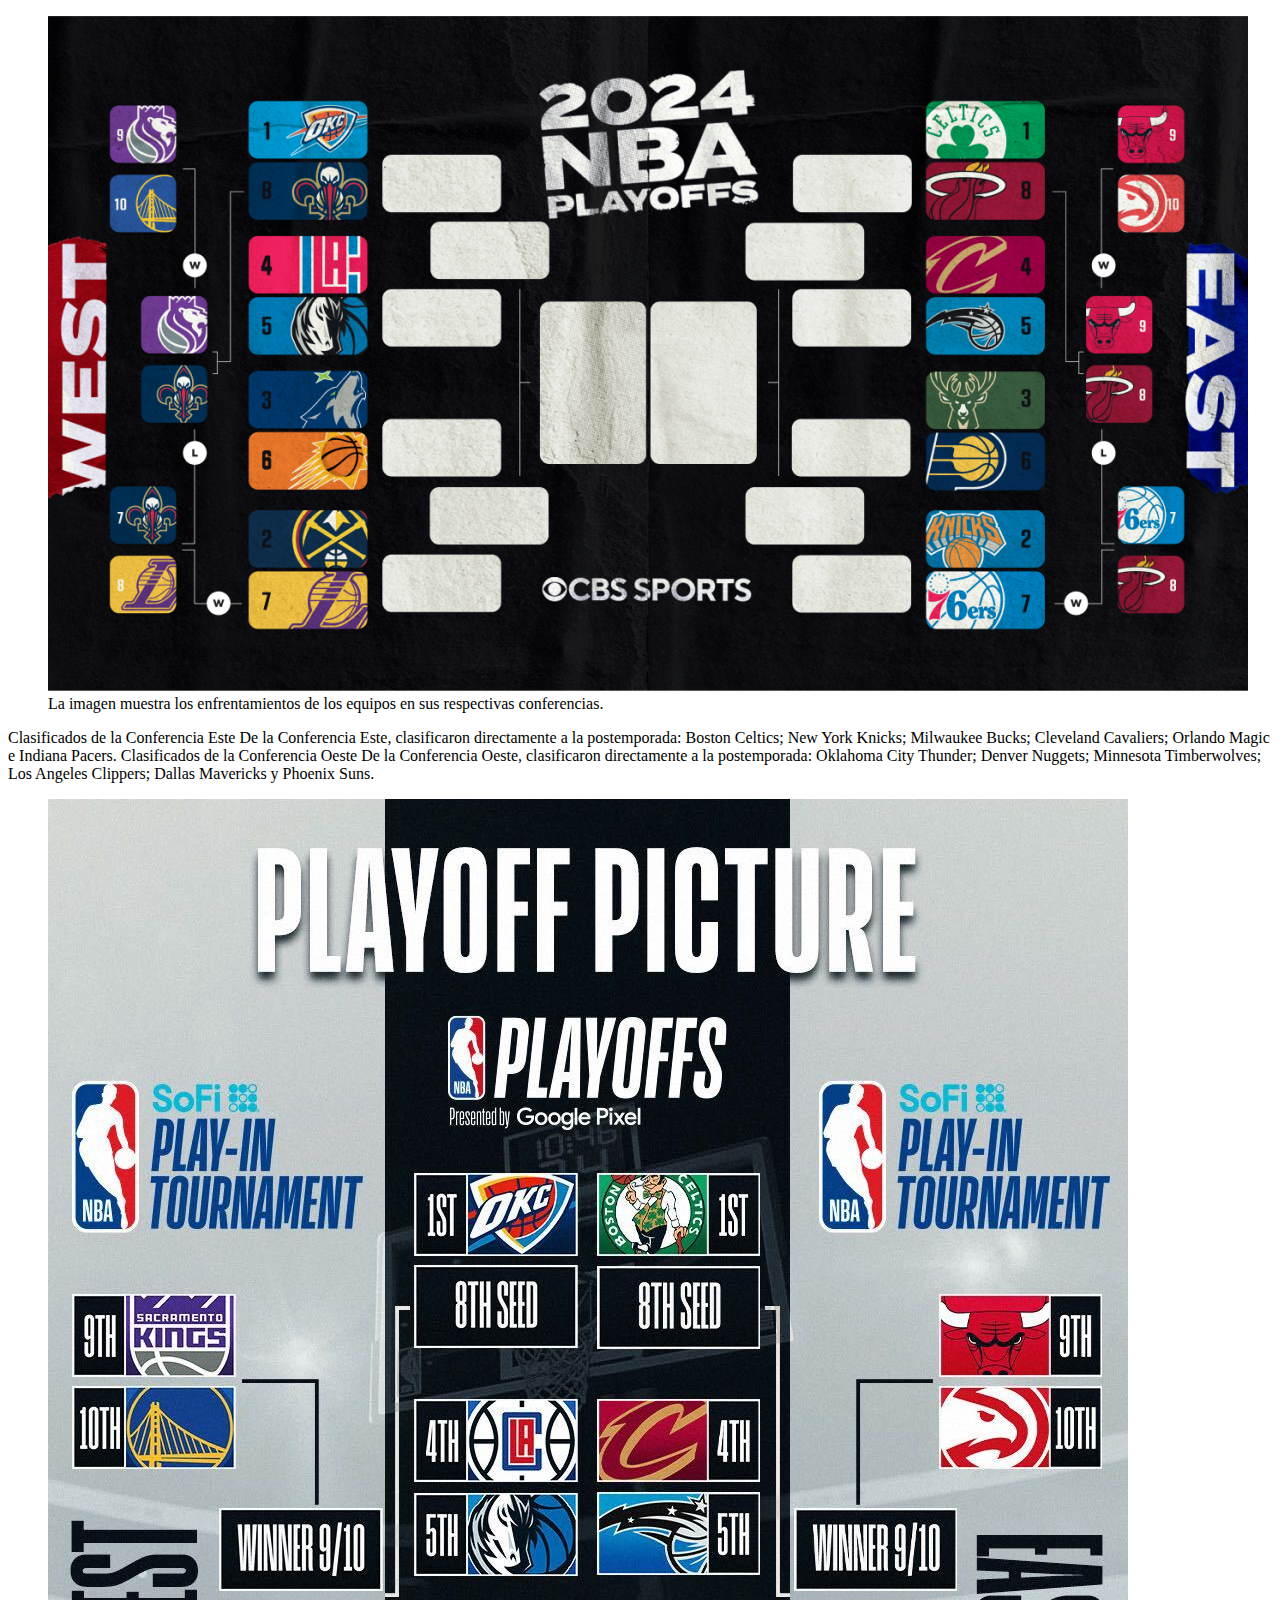
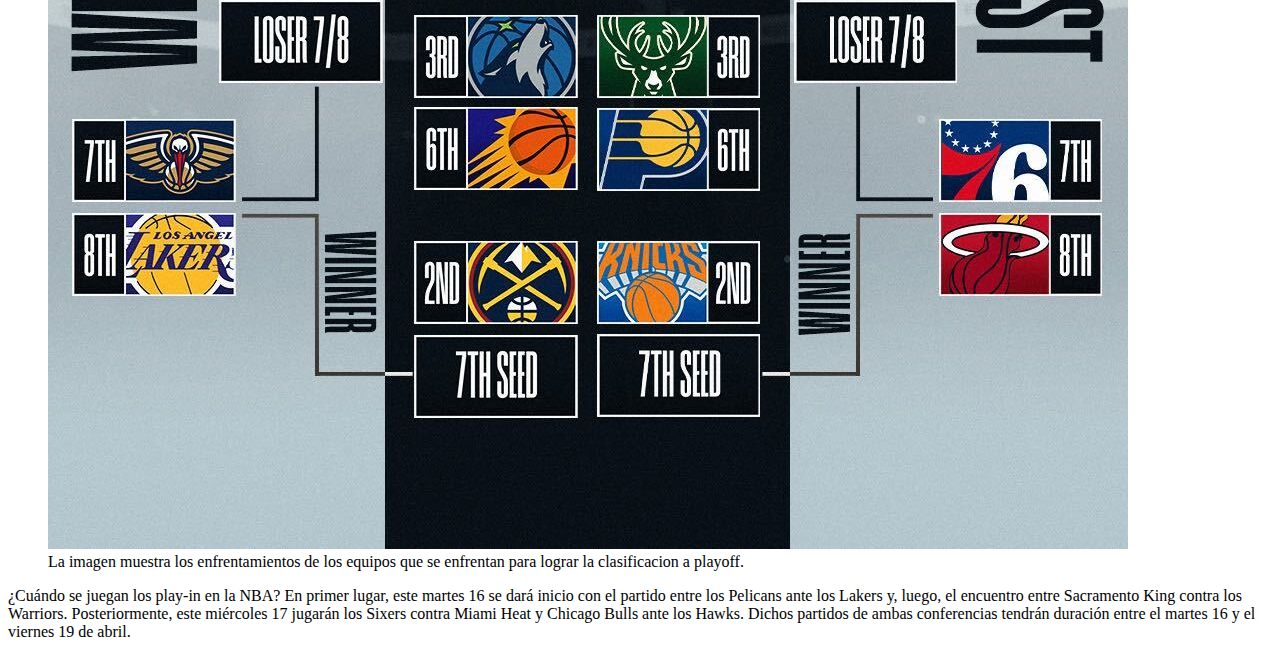
<file: 02/index.html>
<!DOCTYPE html>
<html lang="en">
<head>
    <meta charset="UTF-8">
    <meta name="viewport" content="width=device-width, initial-scale=1.0">
    <title>Document</title>
</head>
<body>
    <article>
        <header>
            <figure>
                <img src="./IMAGENES/NBAPLAYOFF2024.webp" alt="NBA PLAYOFF"/>
                <figcaption>
                    <span>
                        La imagen muestra los enfrentamientos de los equipos en sus respectivas conferencias.
                    </span>
                </figcaption>
            </figure>
            <div>
                <p>Clasificados de la Conferencia Este
                         De la Conferencia Este, clasificaron directamente a la postemporada: Boston Celtics; New York Knicks; Milwaukee Bucks; Cleveland Cavaliers; Orlando Magic e Indiana Pacers. 
                   Clasificados de la Conferencia Oeste
                        De la Conferencia Oeste, clasificaron directamente a la postemporada: Oklahoma City Thunder; Denver Nuggets; Minnesota Timberwolves; Los Angeles Clippers; Dallas Mavericks y Phoenix Suns.
                </p>    
            </div>
        </header>
        <figure>
            <img src="./IMAGENES/NBAPLAYING2024.jpeg" alt="NBA PLAYING">
            <figcaption>
                <span>
                    La imagen muestra los enfrentamientos de los equipos que se enfrentan para lograr la clasificacion a playoff.
                </span>
            </figcaption>
        </figure>
        <p>
            ¿Cuándo se juegan los play-in en la NBA?
                En primer lugar, este martes 16 se dará inicio con el partido entre los Pelicans ante los Lakers y, luego, el encuentro entre Sacramento King contra los Warriors. Posteriormente, este miércoles 17 jugarán los Sixers contra Miami Heat y Chicago Bulls ante los Hawks.
                Dichos partidos de ambas conferencias tendrán duración entre el martes 16 y el viernes 19 de abril.
        </p>
    </article>
</body>
</html>
</file>
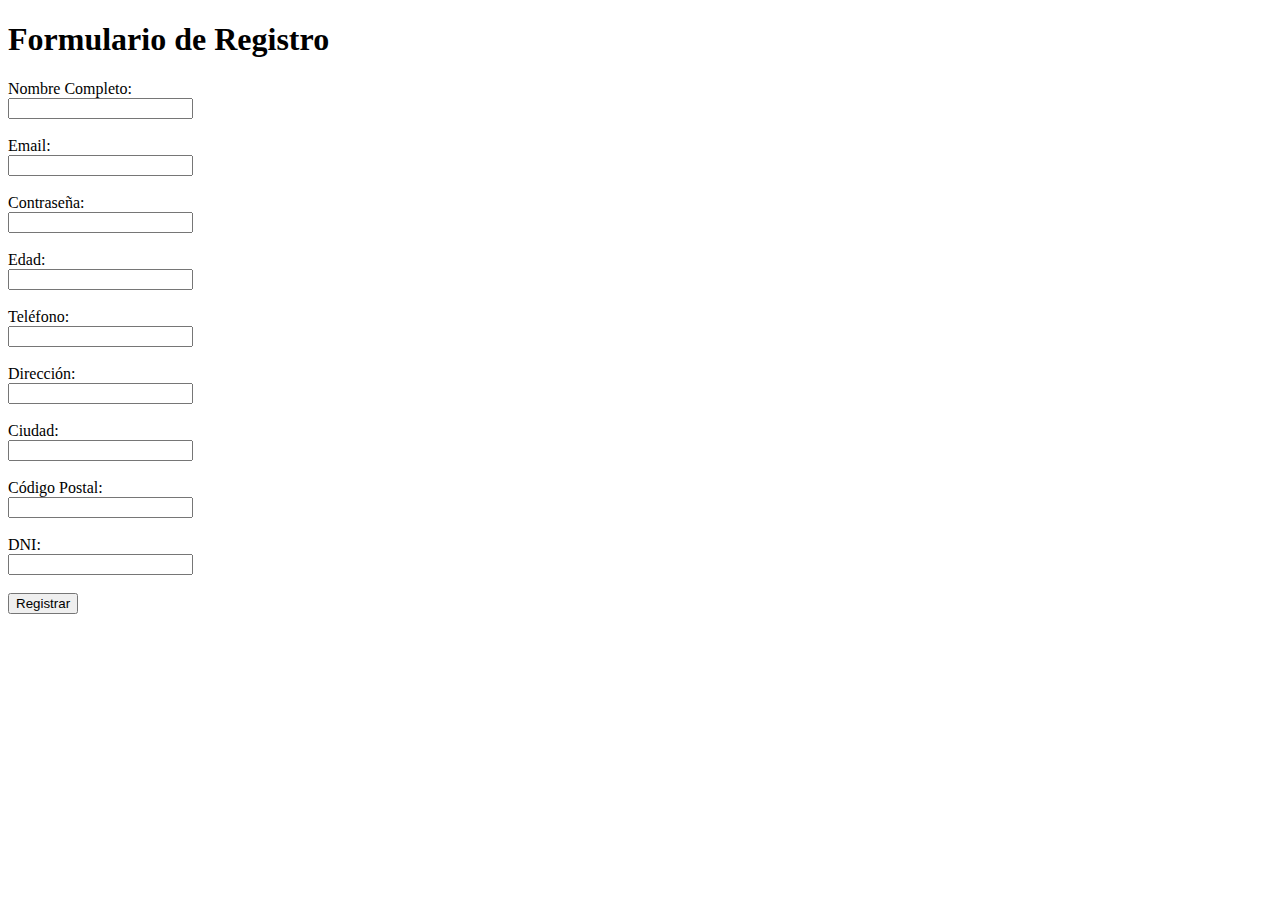
<file: 03/Formulario.html>
<!DOCTYPE html>
<html lang="es">
<head>
    <meta charset="UTF-8">
    <meta name="viewport" content="width=device-width, initial-scale=1.0">
    <title>Formulario de Registro</title>
    <script>
        function validateForm() {
            let nombreCompleto = document.getElementById("nombreCompleto").value;
            let email = document.getElementById("email").value;
            let contrasena = document.getElementById("contrasena").value;
            let edad = document.getElementById("edad").value;
            let telefono = document.getElementById("telefono").value;
            let direccion = document.getElementById("direccion").value;
            let ciudad = document.getElementById("ciudad").value;
            let codigoPostal = document.getElementById("codigoPostal").value;
            let dni = document.getElementById("dni").value;

            // Validación Nombre Completo
            if (!/^[A-Za-zÀ-ÖØ-öø-ÿ]{3,}\s[A-Za-zÀ-ÖØ-öø-ÿ]{3,}$/.test(nombreCompleto)) {
                alert("El nombre completo debe tener más de 6 letras y al menos un espacio entre medio.");
                return false;
            }

            // Validación Email
            if (!/^[\w-\.]+@([\w-]+\.)+[\w-]{2,4}$/.test(email)) {
                alert("Por favor, introduce un correo electrónico válido.");
                return false;
            }

            // Validación Contraseña
            if (!/^(?=.*[A-Za-z])(?=.*\d)[A-Za-z\d]{8,}$/.test(contrasena)) {
                alert("La contraseña debe tener al menos 8 caracteres, formados por letras y números.");
                return false;
            }

            // Validación Edad
            if (!/^\d+$/.test(edad) || edad < 18) {
                alert("La edad debe ser un número entero mayor o igual a 18.");
                return false;
            }

            // Validación Teléfono
            if (!/^\d{7,}$/.test(telefono)) {
                alert("El teléfono debe ser un número de al menos 7 dígitos sin espacios, guiones ni paréntesis.");
                return false;
            }

            // Validación Dirección
            if (!/^.{1,}\s.{1,}$/.test(direccion) || direccion.length < 5) {
                alert("La dirección debe tener al menos 5 caracteres, con letras, números y un espacio en el medio.");
                return false;
            }

            // Validación Ciudad
            if (ciudad.length < 3) {
                alert("La ciudad debe tener al menos 3 caracteres.");
                return false;
            }

            // Validación Código Postal
            if (codigoPostal.length < 3) {
                alert("El código postal debe tener al menos 3 caracteres.");
                return false;
            }

            // Validación DNI
            if (!/^\d{7,8}$/.test(dni)) {
                alert("El DNI debe ser un número de 7 u 8 dígitos.");
                return false;
            }

            return true;
        }
    </script>
</head>
<body>
    <h1>Formulario de Registro</h1>
    <form onsubmit="return validateForm()">
        <label for="nombreCompleto">Nombre Completo:</label><br>
        <input type="text" id="nombreCompleto" name="nombreCompleto" required><br><br>

        <label for="email">Email:</label><br>
        <input type="email" id="email" name="email" required><br><br>

        <label for="contrasena">Contraseña:</label><br>
        <input type="password" id="contrasena" name="contrasena" required><br><br>

        <label for="edad">Edad:</label><br>
        <input type="number" id="edad" name="edad" min="18" required><br><br>

        <label for="telefono">Teléfono:</label><br>
        <input type="text" id="telefono" name="telefono" required><br><br>

        <label for="direccion">Dirección:</label><br>
        <input type="text" id="direccion" name="direccion" required><br><br>

        <label for="ciudad">Ciudad:</label><br>
        <input type="text" id="ciudad" name="ciudad" required><br><br>

        <label for="codigoPostal">Código Postal:</label><br>
        <input type="text" id="codigoPostal" name="codigoPostal" required><br><br>

        <label for="dni">DNI:</label><br>
        <input type="text" id="dni" name="dni" required><br><br>

        <input type="submit" value="Registrar">
    </form>
</body>
</html>
</file>
